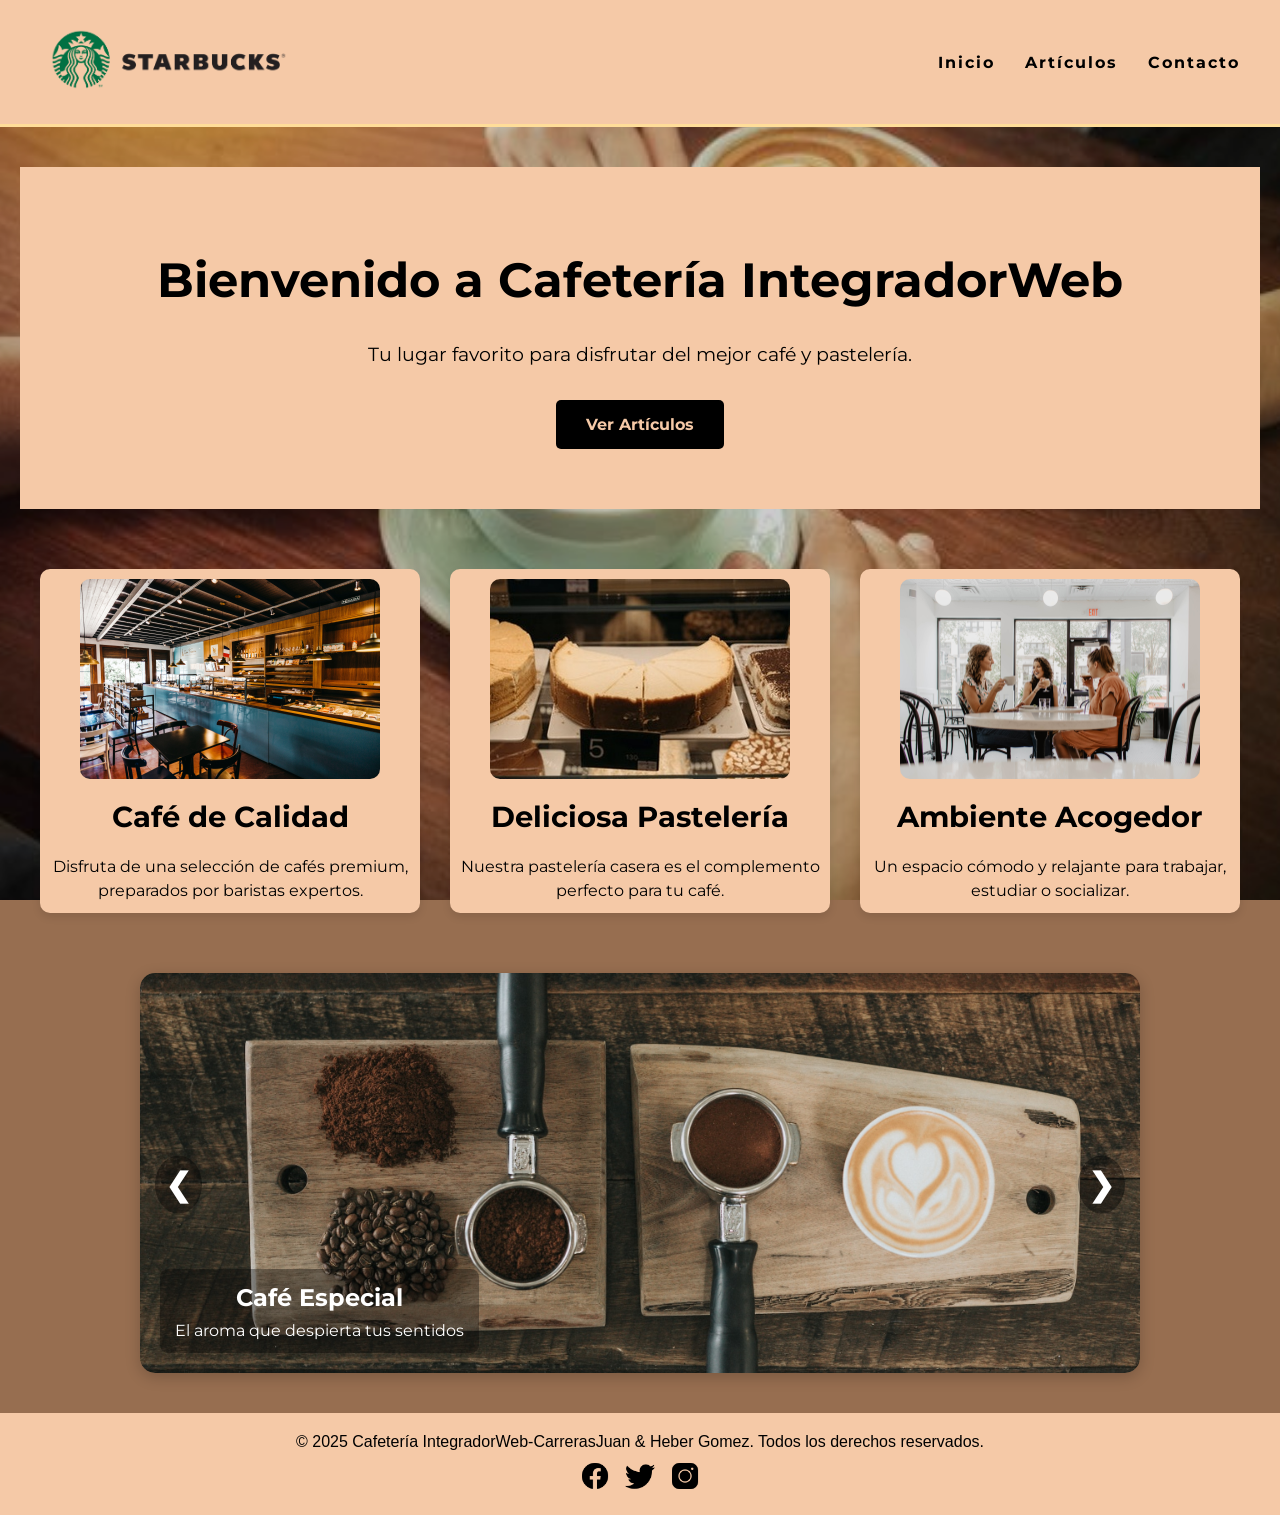
<file: index.html>
<!DOCTYPE html>
<html lang="es">

<head>
  <meta charset="UTF-8" />
  <meta name="viewport" content="width=device-width, initial-scale=1.0" />
  <title>Integrador-Web1</title>
  <link rel="stylesheet" href="css/estilos.css" />
  <link href="https://fonts.googleapis.com/css2?family=Montserrat:wght@500;700&display=swap" rel="stylesheet" />
</head>

<body>
  <!-- Contenido principal: Trabajamos desde un wrapper para conservar una buena estructura -->
  <div class="wrapper">
    <header>
      <nav class="navbar">
        <div class="logo">
          <a href="index.html"><img src="./img/logaso.png" alt="Logo Cafetería" /></a>
        </div>
        <button class="menu-hambur" id="menu-hambur" aria-label="Abrir menú">☰</button>
        <ul class="nav-links">
          <li><a href="index.html">Inicio</a></li>
          <li><a href="enlaces/articulos.html">Artículos</a></li>
          <li><a href="enlaces/contactos.html">Contacto</a></li>
        </ul>
      </nav>
    </header>
    <!-- main -->
    <main>
      <section class="hero">
        <h1>Bienvenido a Cafetería IntegradorWeb</h1>
        <p>Tu lugar favorito para disfrutar del mejor café y pastelería.</p>
        <a href="enlaces/articulos.html" class="btn">Ver Artículos</a>
      </section>
      <section class="features">
        <div class="feature">
          <img src="img/blog-2.jpg" alt="Café" />
          <h2>Café de Calidad</h2>
          <p>
            Disfruta de una selección de cafés premium, preparados por
            baristas expertos.
          </p>
        </div>
        <div class="feature">
          <img src="img/pasteleria.jpg" alt="Pastelería" />
          <h2>Deliciosa Pastelería</h2>
          <p>
            Nuestra pastelería casera es el complemento perfecto para tu café.
          </p>
        </div>
        <div class="feature">
          <img src="img/blog-1.jpg" alt="Ambiente" />
          <h2>Ambiente Acogedor</h2>
          <p>
            Un espacio cómodo y relajante para trabajar, estudiar o
            socializar.
          </p>
        </div>
      </section>

      <!-- Carrusel -->
      <section class="carousel-section">
        <div class="carousel">
          <!-- Botones de control -->
          <button class="carousel-btn prev">&#10094;</button>
          <button class="carousel-btn next">&#10095;</button>
        </div>
      </section>
    </main>
    <footer>
      <p>&copy; 2025 Cafetería IntegradorWeb-CarrerasJuan & Heber Gomez. Todos los derechos reservados.</p>
      <div class="social-media">
        <a href="#"><img src="img/icons8-fb-50.png" alt="Facebook" /></a>
        <a href="#"><img src="img/icons8-twitter-50.png" alt="Twitter" /></a>
        <a href="#"><img src="img/icons8-instagram-50.png" alt="Instagram" /></a>
      </div>

    </footer>

  </div>
  <!-- Scripts -->
  <script src="js/carousel.js"></script>
  <script src="js/menu.js"></script>
</body>

</html>
</file>
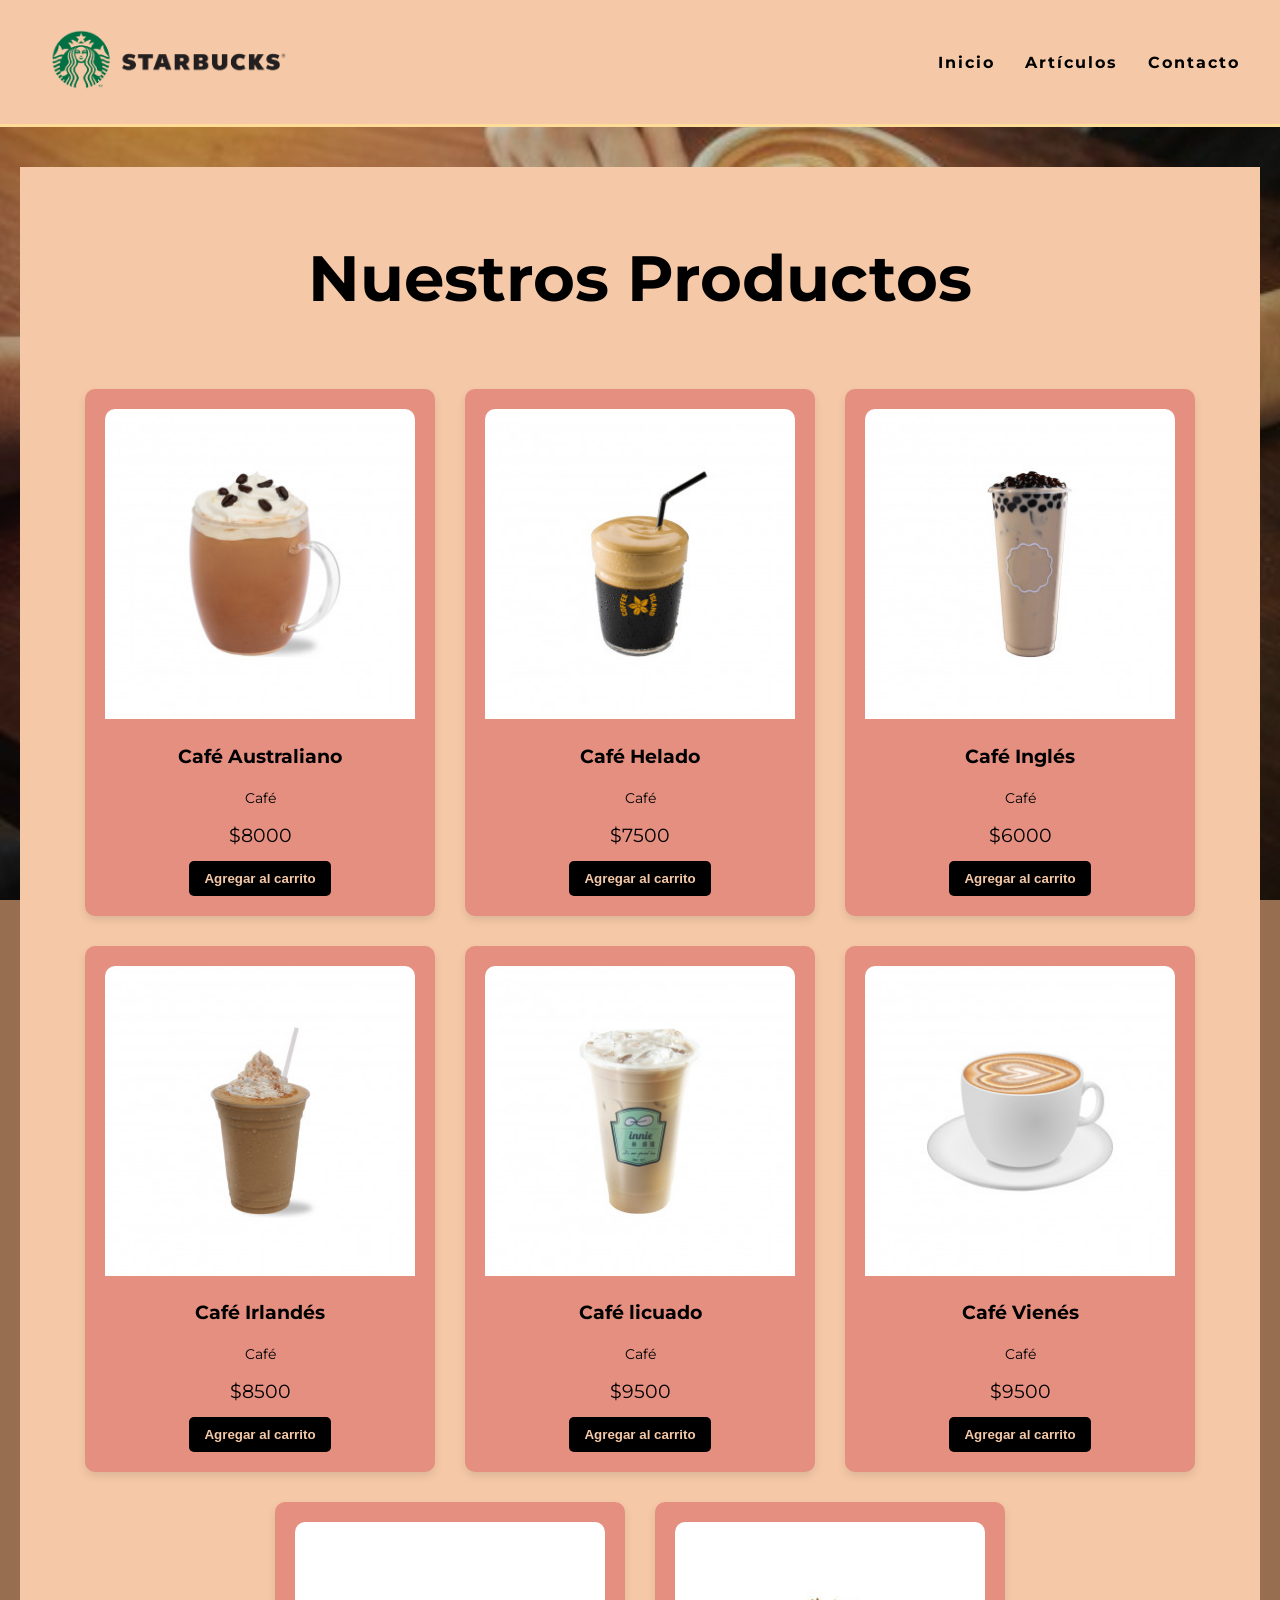
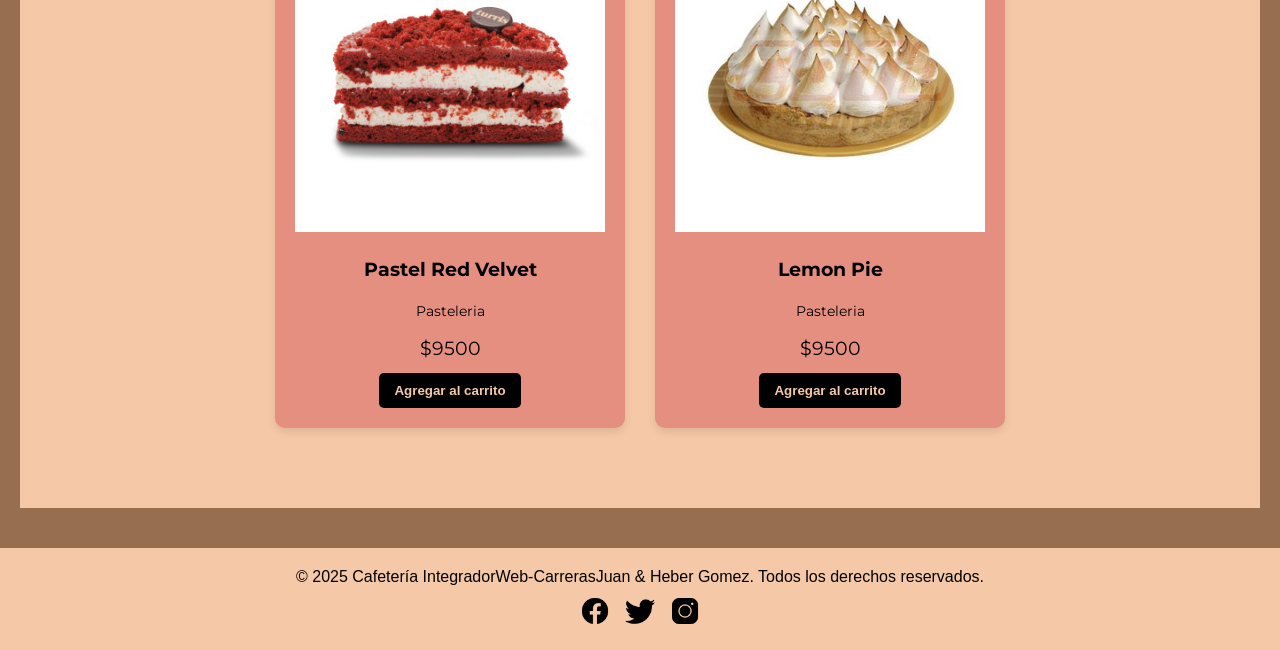
<file: enlaces/articulos.html>
<!DOCTYPE html>
<html lang="es">
  <head>
    <meta charset="UTF-8" />
    <meta name="viewport" content="width=device-width, initial-scale=1.0" />
    <title>Artículos</title>
    <link rel="stylesheet" href="../css/estilos.css" />
    <link
      href="https://fonts.googleapis.com/css2?family=Montserrat:wght@500;700&display=swap"
      rel="stylesheet"
    />
  </head>

  <body>
    <div class="wrapper">
      <!-- Navbar -->
      <header>
        <nav class="navbar">
          <div class="logo">
            <a href="../index.html">
              <img src="../img/logaso.png" alt="Logo Cafetería" />
            </a>
          </div>
          <button class="menu-hambur" id="menu-hambur" aria-label="Abrir menú">☰</button>
          <ul class="nav-links">
            <li><a href="../index.html">Inicio</a></li>
            <li><a href="articulos.html">Artículos</a></li>
            <li><a href="contactos.html">Contacto</a></li>
          </ul>
        </nav>
      </header>

      <!-- Contenido principal -->
      <main>
        <section class="productos">
          <h2>Nuestros Productos</h2>
          <div class="grid-productos">
            <div class="producto">
              <img src="../img/cafe-australiano.jpg" alt="Café Australiano" />
              <h3>Café Australiano</h3>
              <p class="categoria">Café</p>
              <p class="precio">$8000</p>
              <button class="btn-agregar">Agregar al carrito</button>
            </div>

            <div class="producto">
              <img src="../img/cafe-helado.jpg" alt="Café Helado" />
              <h3>Café Helado</h3>
              <p class="categoria">Café</p>
              <p class="precio">$7500</p>
              <button class="btn-agregar">Agregar al carrito</button>
            </div>

            <div class="producto">
              <img src="../img/cafe-ingles.jpg" alt="Café Inglés" />
              <h3>Café Inglés</h3>
              <p class="categoria">Café</p>
              <p class="precio">$6000</p>
              <button class="btn-agregar">Agregar al carrito</button>
            </div>

            <div class="producto">
              <img src="../img/cafe-irish.jpg" alt="Café Irlandés" />
              <h3>Café Irlandés</h3>
              <p class="categoria">Café</p>
              <p class="precio">$8500</p>
              <button class="btn-agregar">Agregar al carrito</button>
            </div>

            <div class="producto">
              <img src="../img/cafe-liqueurs.jpg" alt="Café licuado" />
              <h3>Café licuado</h3>
              <p class="categoria">Café</p>
              <p class="precio">$9500</p>
              <button class="btn-agregar">Agregar al carrito</button>
            </div>

            <div class="producto">
              <img src="../img/cafe-viena.jpg" alt="Café Vienés" />
              <h3>Café Vienés</h3>
              <p class="categoria">Café</p>
              <p class="precio">$9500</p>
              <button class="btn-agregar">Agregar al carrito</button>
            </div>

            <div class="producto">
              <img src="../img/red-velvet.jpg" alt="Red Velvet" />
              <h3>Pastel Red Velvet</h3>
              <p class="categoria">Pasteleria</p>
              <p class="precio">$9500</p>
              <button class="btn-agregar">Agregar al carrito</button>
            </div>

            <div class="producto">
              <img src="../img/lemon_pie.jpg" alt="lemon pie" />
              <h3>Lemon Pie</h3>
              <p class="categoria">Pasteleria</p>
              <p class="precio">$9500</p>
              <button class="btn-agregar">Agregar al carrito</button>
            </div>
          </div>
        </section>
      </main>
      <footer>
        <p>
          &copy; 2025 Cafetería IntegradorWeb-CarrerasJuan & Heber Gomez. Todos
          los derechos reservados.
        </p>
        <div class="social-media">
          <a href="#"><img src="../img/icons8-fb-50.png" alt="Facebook" /></a>
          <a href="#"
            ><img src="../img/icons8-twitter-50.png" alt="Twitter"
          /></a>
          <a href="#"
            ><img src="../img/icons8-instagram-50.png" alt="Instagram"
          /></a>
        </div>
      </footer>
    </div>
    <!-- Scripts -->
    <script src="../js/menu.js"></script>
  </body>
</html>
</file>
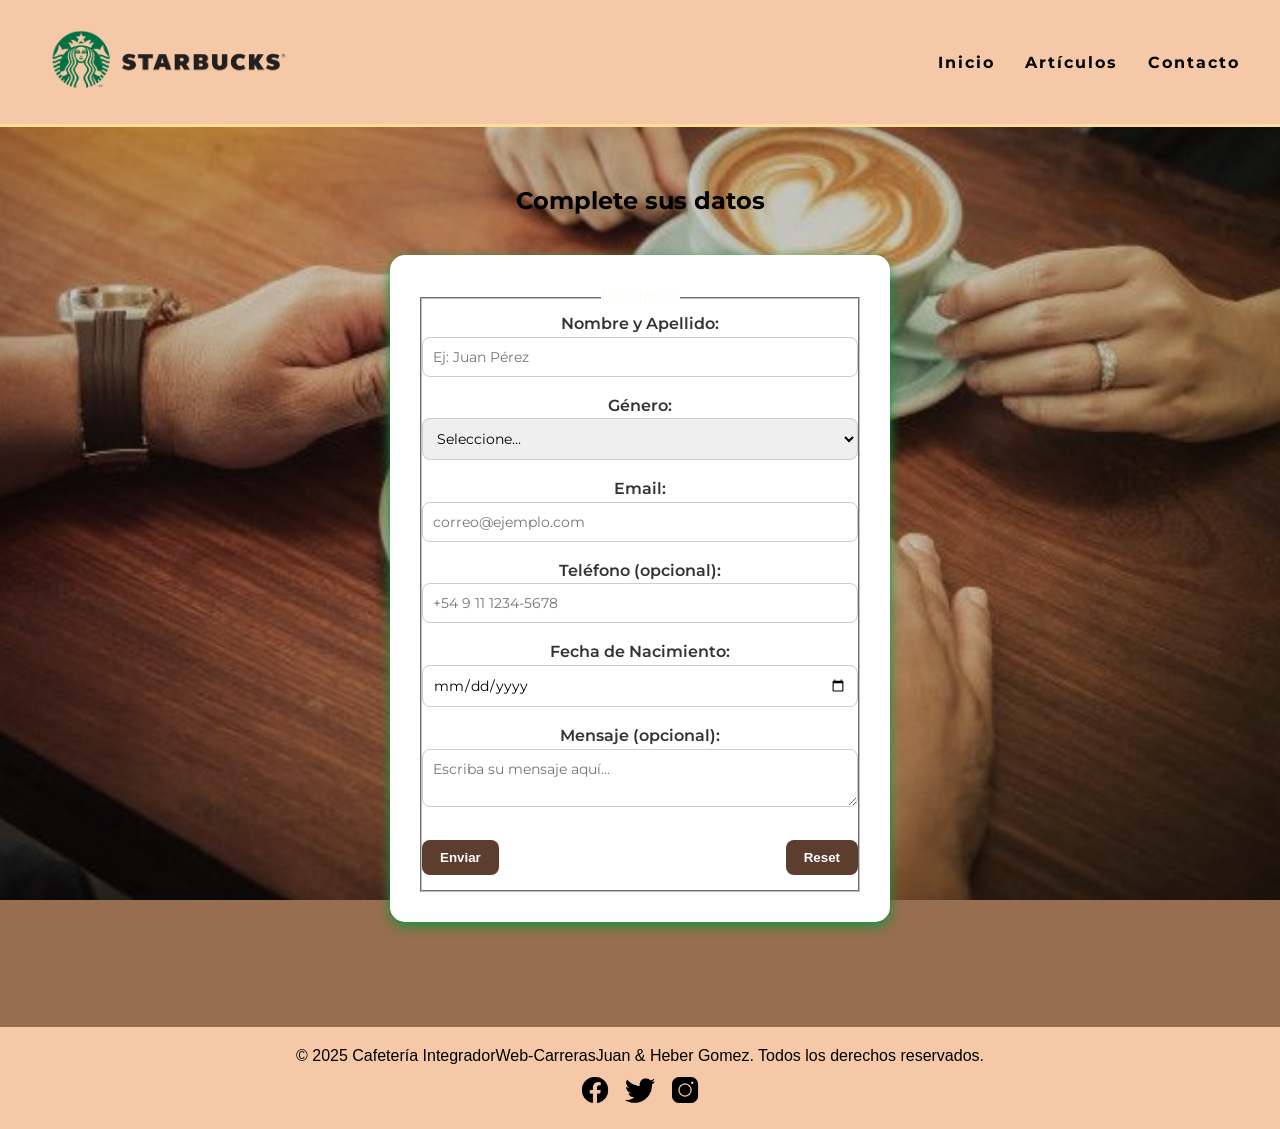
<file: enlaces/contactos.html>
<!DOCTYPE html>
<html lang="es">

<head>
  <meta charset="UTF-8" />
  <meta name="viewport" content="width=device-width, initial-scale=1.0" />
  <title>Contactos</title>
  <link rel="stylesheet" href="../css/estilos.css" />
  <link href="https://fonts.googleapis.com/css2?family=Montserrat:wght@500;700&display=swap" rel="stylesheet" />
</head>

<body>
  <!-- Navbar -->
  <header>
    <nav class="navbar">
      <div class="logo">
        <a href="../index.html">
          <img src="../img/logaso.png" alt="Logo Cafetería" />
        </a>
      </div>
      <button class="menu-hambur" id="menu-hambur" aria-label="Abrir menú">☰</button>
      <ul class="nav-links">
        <li><a href="../index.html">Inicio</a></li>
        <li><a href="../enlaces/articulos.html">Artículos</a></li>
        <li><a href="../enlaces/contactos.html">Contacto</a></li>
      </ul>
    </nav>
  </header>

  <!-- formulario -->
  <main class="wrapper">
    <section class="contacto">
      <div class="container">
        <h1>Complete sus datos</h1>

        <form class="card" id="contactoForm" novalidate>
          <fieldset>
            <legend>Mis datos:</legend>

            <!-- Nombre -->
            <label for="nombre">Nombre y Apellido:</label>
            <input id="nombre" name="nombre" type="text" placeholder="Ej: Juan Pérez" required minlength="10"
              maxlength="50" />
            <div class="help" id="help-nombre"></div>

            <!-- Género -->
            <label for="genero">Género:</label>
            <select id="genero" name="genero" required>
              <option value="" disabled selected>Seleccione...</option>
              <option value="masculino">Masculino</option>
              <option value="femenino">Femenino</option>
              <option value="otro">Otro</option>
            </select>
            <div class="help" id="help-genero"></div>

            <!-- Email -->
            <label for="email">Email:</label>
            <input id="email" name="email" type="email" placeholder="correo@ejemplo.com" required />
            <div class="help" id="help-email"></div>

            <!-- Teléfono -->
            <label for="telefono">Teléfono (opcional):</label>
            <input id="telefono" name="telefono" type="tel" placeholder="+54 9 11 1234-5678" />
            <div class="help" id="help-telefono"></div>

            <!-- Fecha -->
            <label for="nacimiento">Fecha de Nacimiento:</label>
            <input id="nacimiento" name="nacimiento" type="date" required min="1900-09-24" max="2025-09-24" />
            <div class="help" id="help-nacimiento"></div>

            <!-- Mensaje -->
            <label for="mensaje">Mensaje (opcional):</label>
            <textarea id="mensaje" name="mensaje" placeholder="Escriba su mensaje aquí..."></textarea>
            <div class="help" id="help-mensaje"></div>

            <div class="actions">
              <button type="submit">Enviar</button>
              <button type="reset">Reset</button>
            </div>
            <!-- Resultado de envio -->
            <div class="resultado-envio"></div>
          </fieldset>
        </form>
    </section>
  </main>
  <!-- footer -->
  <footer>
    <p>
      &copy; 2025 Cafetería IntegradorWeb-CarrerasJuan & Heber Gomez. Todos
      los derechos reservados.
    </p>
    <div class="social-media">
      <a href=""><img src="../img/icons8-fb-50.png" alt="Facebook" /></a>
      <a href="#"><img src="../img/icons8-twitter-50.png" alt="Twitter" /></a>
      <a href="#"><img src="../img/icons8-instagram-50.png" alt="Instagram" /></a>
    </div>
  </footer>

  <!-- Scripts -->
  <script src="../js/form.js"></script>
  <script src="../js/menu.js"></script>
</body>

</html>
</file>
<file: css/estilos.css>
/* --- Reset básico --- */
* {
    margin: 0;
    padding: 0px;
    box-sizing: border-box;
}

/* se usa wrapper para el contenido principal */
.wrapper {
    background-color: #bd8964;
    background-image: url("../img/fondo.jpg");
    background-position: center;
    background-size: cover;
    background-attachment: fixed;
    min-height: 100vh;
    width: 100%;
    position: relative;
    overflow: auto;
}


/* estilos generales del body */
body {
    font-family: 'Poppins', sans-serif;
    background-color: #bd8964;
}

/* estilos nav para pantallas grandes */
.navbar {
    display: flex;
    /* Activa flexbox */
    justify-content: space-between;
    /* Logo a la izquierda, enlaces a la derecha */
    align-items: center;
    /* Centra verticalmente */
    padding: 20px 40px;
    background-color: #f5c9a7;
    border-bottom: 3px solid #ffdd99;
    position: relative; /* probando */
    z-index: 10;
}

/* El logo ya no necesita posición absoluta */
.navbar .logo img {
    height: 80px;
    width: auto;
}

/* Lista horizontal con espacio entre enlaces */
.nav-links {
    list-style: none;
    display: flex;
    /* Alinea horizontalmente */
    gap: 30px;
    /* Espacio entre enlaces */
}

/* Estilos para los enlaces de navegación */
.nav-links a {
    text-decoration: none;
    color: #000;
    font-family: 'Montserrat', sans-serif;
    font-weight: 700;
    letter-spacing: 2px;
    transition: color 0.3s ease;
}

/* Efecto hover para los enlaces de navegación */
.nav-links a:hover {
    color: #13923e;
}

/* BTON hamburguesa oculto en desktop */
.menu-hambur {
  display: none;
  font-size: 1.4rem;
  background: none;
  border: none;
  cursor: pointer;
  color: #000;
}

/* Media para navbar responsive */
@media (max-width: 600px) {

      .menu-hambur {
    display: block; 
  }


  .nav-links {
    display: none; /* oculto por defecto */
    flex-direction: column;
    gap: 12px;
    background: #f5c9a7;
    width: 100%;
    position: absolute;
    top: 100px; /* debajo del nav */
    left: 0;
    padding: 15px 0;
    border-top: 3px solid #ffdd99;
    z-index: 999;
  }
    /* Cuando se activa */
  .nav-links.show {
    display: flex;
  }

  .navbar .logo img {
    height: 60px;
  }
}

/* MENU HAMBURGUESA PARA MOBILE */
@media (max-width: 600px) {

  .menu-hambur {
    display: block; /* ahora sí aparece */
  }

  nav ul {
    display: none; /* el menú se oculta por defecto */
    flex-direction: column;
    position: absolute;
    top: 60px; /* ajusta según altura del nav */
    right: 0;
    width: 100%;
    background: #fff; /* fondo del menú desplegado */
    padding: 10px 0;
  }

  nav ul.show {
    display: flex; /* se muestra cuando se active */
  }

  nav ul li {
    text-align: center;
    padding: 10px 0;
  }
}

/* Estilos para el main con overlay */
main::before {
    content: "";
    position: absolute;
    inset: 0;
    background: rgba(212, 14, 14, 0.2);
    z-index: 0;
    /* queda detrás de main * */
    pointer-events: none;
}

/* Asegura que el contenido de main esté por encima del overlay */
main * {
    position: relative;
    z-index: 1;
}

/* Estilos generales para header, main, footer y captions del carrusel */
header,
main,
footer,
.carousel-caption {
    color: #bd8964;
    background-color: rgba(44, 43, 43, 0.8);
}

/* Estilos específicos para el main */
main {
    font-family: 'Montserrat', sans-serif;
    color: #3e2723;
    line-height: 1.6;
}



/* Estilos de la sección hero */
.hero {
    display: flex; 
    flex-direction: column;
    justify-content: center; 
    align-items: center; 
    text-align: center;
    padding: 60px 20px; 
    background-color: #f5c9a7;
}

/* Titulo y parrafos de seccion hero ajustados se rompia en responsive */
.hero h1 {
    font-size: 3rem;
    color: #000000;
    margin-bottom: 20px;
}

.hero p {
    font-size: 1.2rem;
    color: #000000;
    margin-bottom: 30px;
}

.hero .btn {
    display: inline-block;
    padding: 12px 30px;
    background-color: #000000;
    color: #f5c9a7;
    text-decoration: none;
    font-weight: bold;
    border-radius: 5px;
    transition: background-color 0.3s ease;
}

.hero .btn:hover {
    background-color: #13923e;
}

/* Media para mobile*/
@media (max-width: 600px) {
  .hero {
      padding: 40px 15px;
  }

  .hero h1 {
      font-size: 2.2rem;
  }

  .hero p {
      font-size: 1rem;    
      margin-bottom: 20px;
  }

  .hero .btn {
      padding: 10px 24px; 
      font-size: 0.95rem;
  }
}

/* Estilos de la sección de características */
.features {
    /* Estilos generales uso de flexbox */
    display: flex;
    justify-content: space-around;
    padding: 60px 20px;
    gap: 30px;
    flex-wrap: wrap;
}

/* Estilos individuales para cada característica */
.feature img {
    width: 100%;
    max-width: 300px;
    height: 200px;
    object-fit: cover;
    border-radius: 10px;
    display: block;
    margin: 0 auto 15px;
}

/* Estilos individuales para cada característica */
.feature {
    flex: 1 1 300px;
    background-color: #f5c9a7;
    padding: 10px;
    border-radius: 10px;
    text-align: center;
    box-shadow: 0 4px 8px rgba(0, 0, 0, 0.1);
    transition: transform 0.3s ease;
}

/* Efecto hover para cada característica */
.feature:hover {
    transform: translateY(-5px);
}

/* Títulos dentro de cada característica */
.feature h2 {
    font-size: 1.8rem;
    color: #000000;
    margin: 15px 0;
}

/* Párrafos dentro de cada característica */
.feature p {
    font-size: 1rem;
    color: #000000;
    line-height: 1.5;
}

/* Estilos para el main con overlay */
main {
    position: relative;
    /* necesario para que main::before esté contenido */
    padding: 40px 20px;
    text-align: center;
    background-color: transparent;
    /* <-- importante: deja ver el pattern */
    color: #fffaf3;
}

/* Overlay oscuro */
main::before {
    content: "";
    position: absolute;
    inset: 0;
    background: rgba(0, 0, 0, 0.2);
    z-index: 0;
    /* queda detrás de main * */
    pointer-events: none;
}

/* Asegura que el contenido de main esté por encima del overlay */
main * {
    position: relative;
    z-index: 1;
}

/* Solución para el problema de posición del carrusel */
.carousel {
    position: initial;
}

/* Estilos del carrusel */
.carousel-section {
    position: relative;
    width: 90%;
    max-width: 1000px;
    margin: 0 auto;
    background-color: #bd8964;
    border-radius: 15px;
    overflow: hidden;
    box-shadow: 0 4px 15px rgba(0, 0, 0, 0.2);
    height: 400px;
    z-index: 1;
}

/* Overlay opcional para oscurecer las imágenes */
.carousel-item .overlay {
    position: absolute;
    inset: 0;
    background: rgba(0, 0, 0, 0.12);
    /* opcional */
    z-index: 1;
}

/* Asegura que las imágenes y captions estén por encima del overlay */
.carousel-item,
.carousel-caption {
    z-index: 2;
    position: absolute;
    /* caption ya lo tenía */
}

/* Estilos de las imágenes del carrusel */
.carousel-item img {
    width: 100%;
    height: 100%;
    object-fit: cover;
    display: block;
}

/* Posicionamiento y estilos de los items del carrusel */
.carousel-item {
    position: absolute;
    top: 0;
    left: 0;
    width: 100%;
    height: 100%;
    opacity: 0;
    transition: opacity 0.6s ease, transform 0.6s ease;
}

/* Muestra el item activo */
.carousel-item.active {
    opacity: 1;
    z-index: 2;
}

/* Estilos de las imágenes del carrusel */
.carousel-item img {
    width: 100%;
    height: 100%;
    object-fit: cover;
    display: block;
}

/* Estilos del caption del carrusel */
.carousel-caption {
    position: absolute;
    bottom: 20px;
    left: 20px;
    color: #ffffff;
    font-family: 'Montserrat', sans-serif;
    background: rgba(0, 0, 0, 0.35);
    padding: 10px 15px;
    border-radius: 8px;
    max-width: 60%;
}

/* Botones de control */
.carousel-btn {
    position: absolute;
    top: 50%;
    transform: translateY(-30%);
    background: rgba(0, 0, 0, 0.4);
    color: #fff;
    border: none;
    font-size: 2rem;
    padding: 10px;
    cursor: pointer;
    border-radius: 50%;
    z-index: 3;
    transition: background 0.3s;
}

/* Efecto hover para los botones */
.carousel-btn:hover {
    background: rgba(0, 0, 0, 0.7);
}

/* Posicionamiento específico para cada botón prev */
.carousel-btn.prev {
    left: 15px;
}

/* Posicionamiento específico para cada botón next */
.carousel-btn.next {
    right: 15px;
}

/* Estilos del footer */
footer {
    background-color: #f5c9a7;
    color: #000;
    display: flex;
    /* Activamos flex */
    flex-direction: column;
    /* Elementos uno debajo del otro */
    align-items: center;
    /* Centramos todo */
    justify-content: center;
    padding: 20px;
    text-align: center;
    gap: 10px;
}

/* Estilos para los iconos de redes sociales */
.social-media {
    display: flex;
    /* iconos en fila */
    gap: 15px;
}

/* Estilos para los enlaces de redes sociales */
.social-media a img {
    width: 30px;
    height: 30px;
    transition: transform 0.3s;
}

/* Efecto hover para los iconos de redes sociales */
.social-media a:hover img {
    transform: scale(1.1);
}

/* Estilos para los artículos(pagina)/productos */
/* Seccion Articulos */
/* Se usa .productos para la seccion de productos */
.productos {
    padding: 60px 20px;
    background-color: #f5c9a7;
}

/* Título de la sección de productos */
.productos h2 {
    text-align: center;
    margin-bottom: 40px;
    font-size: 4rem;
    color: #000000;
}

/* Grid de productos */
.grid-productos {
    display: flex;
    /* Usamos flexbox */
    flex-wrap: wrap;
    /* Permite que los productos bajen de línea */
    justify-content: center;
    /* Centra horizontalmente los productos */
    gap: 30px;
    /* Espacio entre productos */
    padding: 20px;
}

/* Estilos individuales para cada producto */
.producto {
    flex: 1 1 290px;
    /* Cada producto ocupa mínimo 290px */
    max-width: 350px;
    /* Máximo ancho */
    background-color: #e48f80;
    border-radius: 10px;
    padding: 20px;
    text-align: center;
    box-shadow: 0 4px 8px rgba(0, 0, 0, 0.1);
}

/* Imagen del producto */
.producto img {
    max-width: 100%;
    height: auto;
    border-radius: 10px 10px 0 0;
}

/* Título del producto */
.producto h3,
h1 {
    margin: 15px 0;
    color: #000000;
}

/* Categoría del producto */
.producto .categoria {
    font-size: 0.9rem;
    color: #000000;
}

/* Precio del producto */
.producto .precio {
    font-size: 1.2rem;
    color: #000000;
    margin: 10px 0;
}

/* Botón de agregar al carrito */
.producto .btn-agregar {
    background-color: #000000;
    color: #f5c9a7;
    border: none;
    padding: 10px 15px;
    border-radius: 5px;
    cursor: pointer;
    transition: background-color 0.3s ease;
}

/* Efecto hover para el botón de agregar al carrito */
.producto .btn-agregar:hover {
    background-color: #13923e;
}


/* formulario de contactos */
.contacto .container {
    display: flex;
    flex-direction: column;
    align-items: center;
    gap: 20px;
}

.card {
    display: flex;
    flex-direction: column;
    gap: 15px;
    background: #fff;
    padding: 30px;
    border-radius: 15px;
    box-shadow: 0 4px 12px #13923e;
    width: 100%;
    max-width: 500px;
}

label {
    font-weight: 600;
    color: #333;
}

input,
select,
textarea {
    width: 100%;
    padding: 10px;
    border: 1px solid #ccc;
    border-radius: 8px;
    font-family: inherit;
    font-size: 14px;
}

input:focus,
select:focus,
textarea:focus {
    border-color: #13923e;
    box-shadow: 0 0 5px rgba(19, 146, 62, 0.6);
    background-color: #f1fff5;
    /* un verde muy suave */
    outline: none;
}


.actions {
    display: flex;
    justify-content: space-between;
    margin-top: 10px;
}

button {
    padding: 10px 18px;
    border: none;
    border-radius: 8px;
    background-color: #5c3d2e;
    color: white;
    font-weight: bold;
    cursor: pointer;
    transition: 0.3s;
}

button:hover {
    background-color: #13923e;
}

.help {
    color: red;
    font-size: 13px;
    min-height: 16px;
}

.resultado-envio {
    margin-top: 15px;
    color: green;
    font-weight: 600;
}

/* prueba de formulario */
@media (max-width: 600px) {

  /* Solo afecta la página contacto */
  .contacto .container {
      width: 100%;
      padding: 0 10px;
  }

  .contacto .card {
      width: 100%;
      padding: 20px;
      border-radius: 12px;
  }

  .contacto h1 {
      text-align: center;
      font-size: 1.8rem;
  }

  .contacto label {
      font-size: 0.95rem;
  }

  .contacto input,
  .contacto select,
  .contacto textarea {
      width: 100%;
      font-size: 0.95rem;
      padding: 8px;
  }

  .contacto .actions {
      flex-direction: column;
      gap: 10px;
  }

  .contacto button {
      width: 100%;
  }
}
</file>
